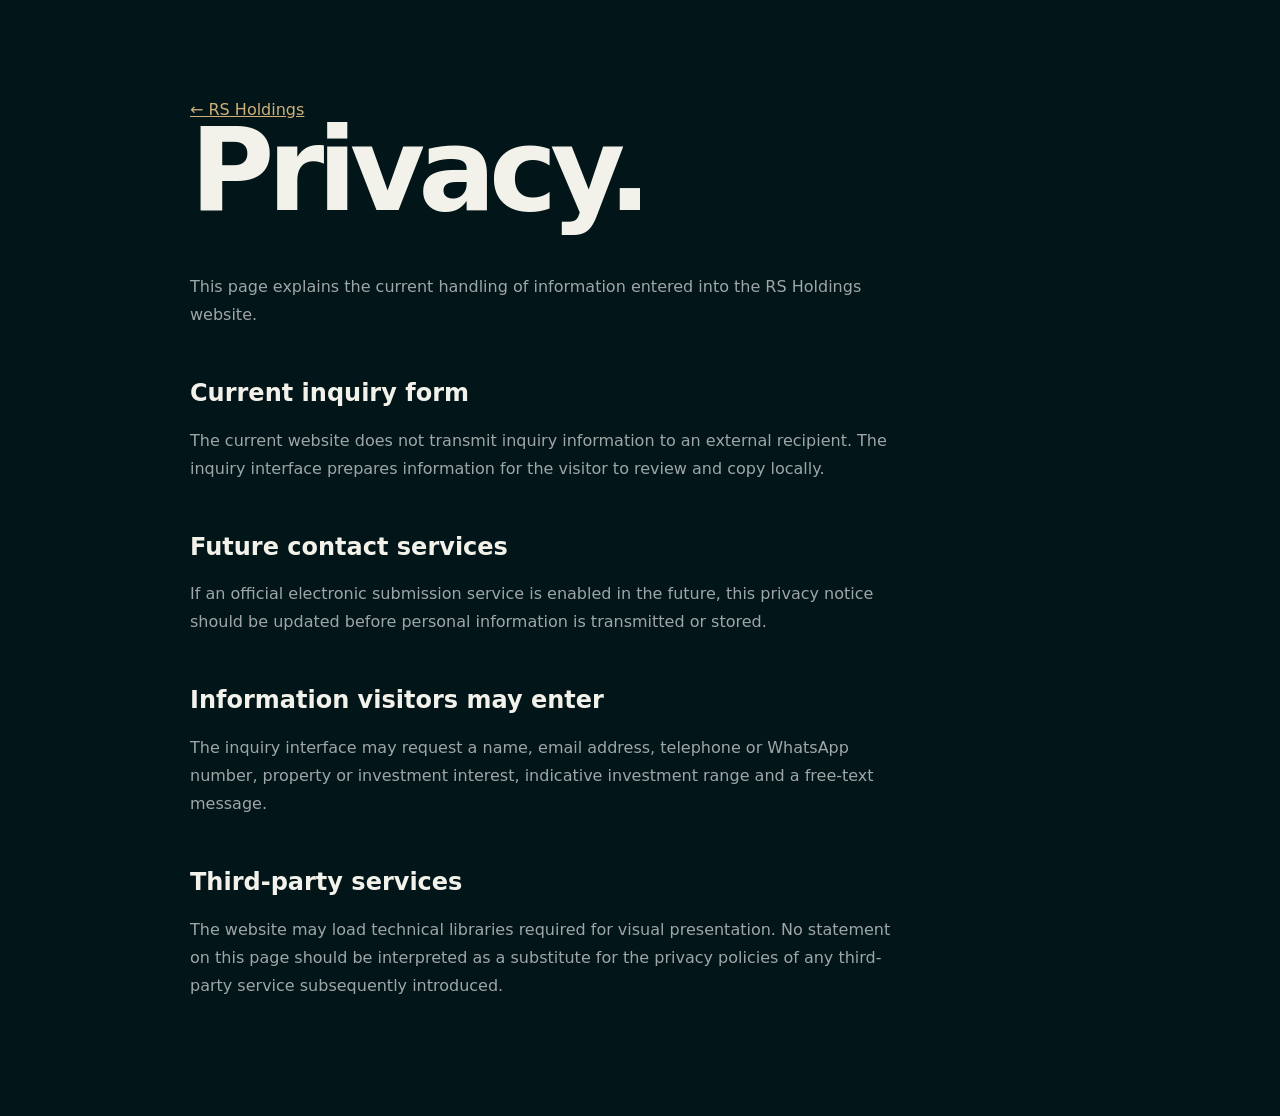
<file: privacy.html>
<!doctype html>

<html lang="en">

<head>

  <meta charset="utf-8">

  <meta
    name="viewport"
    content="width=device-width,initial-scale=1"
  >

  <title>Privacy | RS Holdings</title>

  <meta
    name="description"
    content="Privacy information for the RS Holdings website."
  >

  <link
    rel="canonical"
    href="https://riversideholdings.pk/privacy.html"
  >

  <style>

    :root {
      color-scheme:dark;
    }

    * {
      box-sizing:border-box;
    }

    body {
      margin:0;
      background:#021518;
      color:#f2f1ea;
      font-family:
        Inter,
        system-ui,
        -apple-system,
        BlinkMacSystemFont,
        "Segoe UI",
        sans-serif;
    }

    main {
      width:min(calc(100% - 40px),900px);
      margin:auto;
      padding:100px 0;
    }

    a {
      color:#ceb079;
    }

    h1 {
      max-width:9ch;
      margin:0 0 50px;
      font-size:clamp(3.5rem,9vw,8rem);
      line-height:.9;
      letter-spacing:-.06em;
    }

    h2 {
      margin-top:50px;
      font-size:1.5rem;
    }

    p {
      max-width:720px;
      color:rgba(255,255,255,.62);
      line-height:1.75;
    }

  </style>

</head>


<body>

<main>

  <a href="./">← RS Holdings</a>

  <h1>Privacy.</h1>

  <p>
    This page explains the current handling of information entered
    into the RS Holdings website.
  </p>

  <h2>Current inquiry form</h2>

  <p>
    The current website does not transmit inquiry information to an
    external recipient. The inquiry interface prepares information
    for the visitor to review and copy locally.
  </p>

  <h2>Future contact services</h2>

  <p>
    If an official electronic submission service is enabled in the
    future, this privacy notice should be updated before personal
    information is transmitted or stored.
  </p>

  <h2>Information visitors may enter</h2>

  <p>
    The inquiry interface may request a name, email address,
    telephone or WhatsApp number, property or investment interest,
    indicative investment range and a free-text message.
  </p>

  <h2>Third-party services</h2>

  <p>
    The website may load technical libraries required for visual
    presentation. No statement on this page should be interpreted
    as a substitute for the privacy policies of any third-party
    service subsequently introduced.
  </p>

</main>

</body>

</html>
</file>
